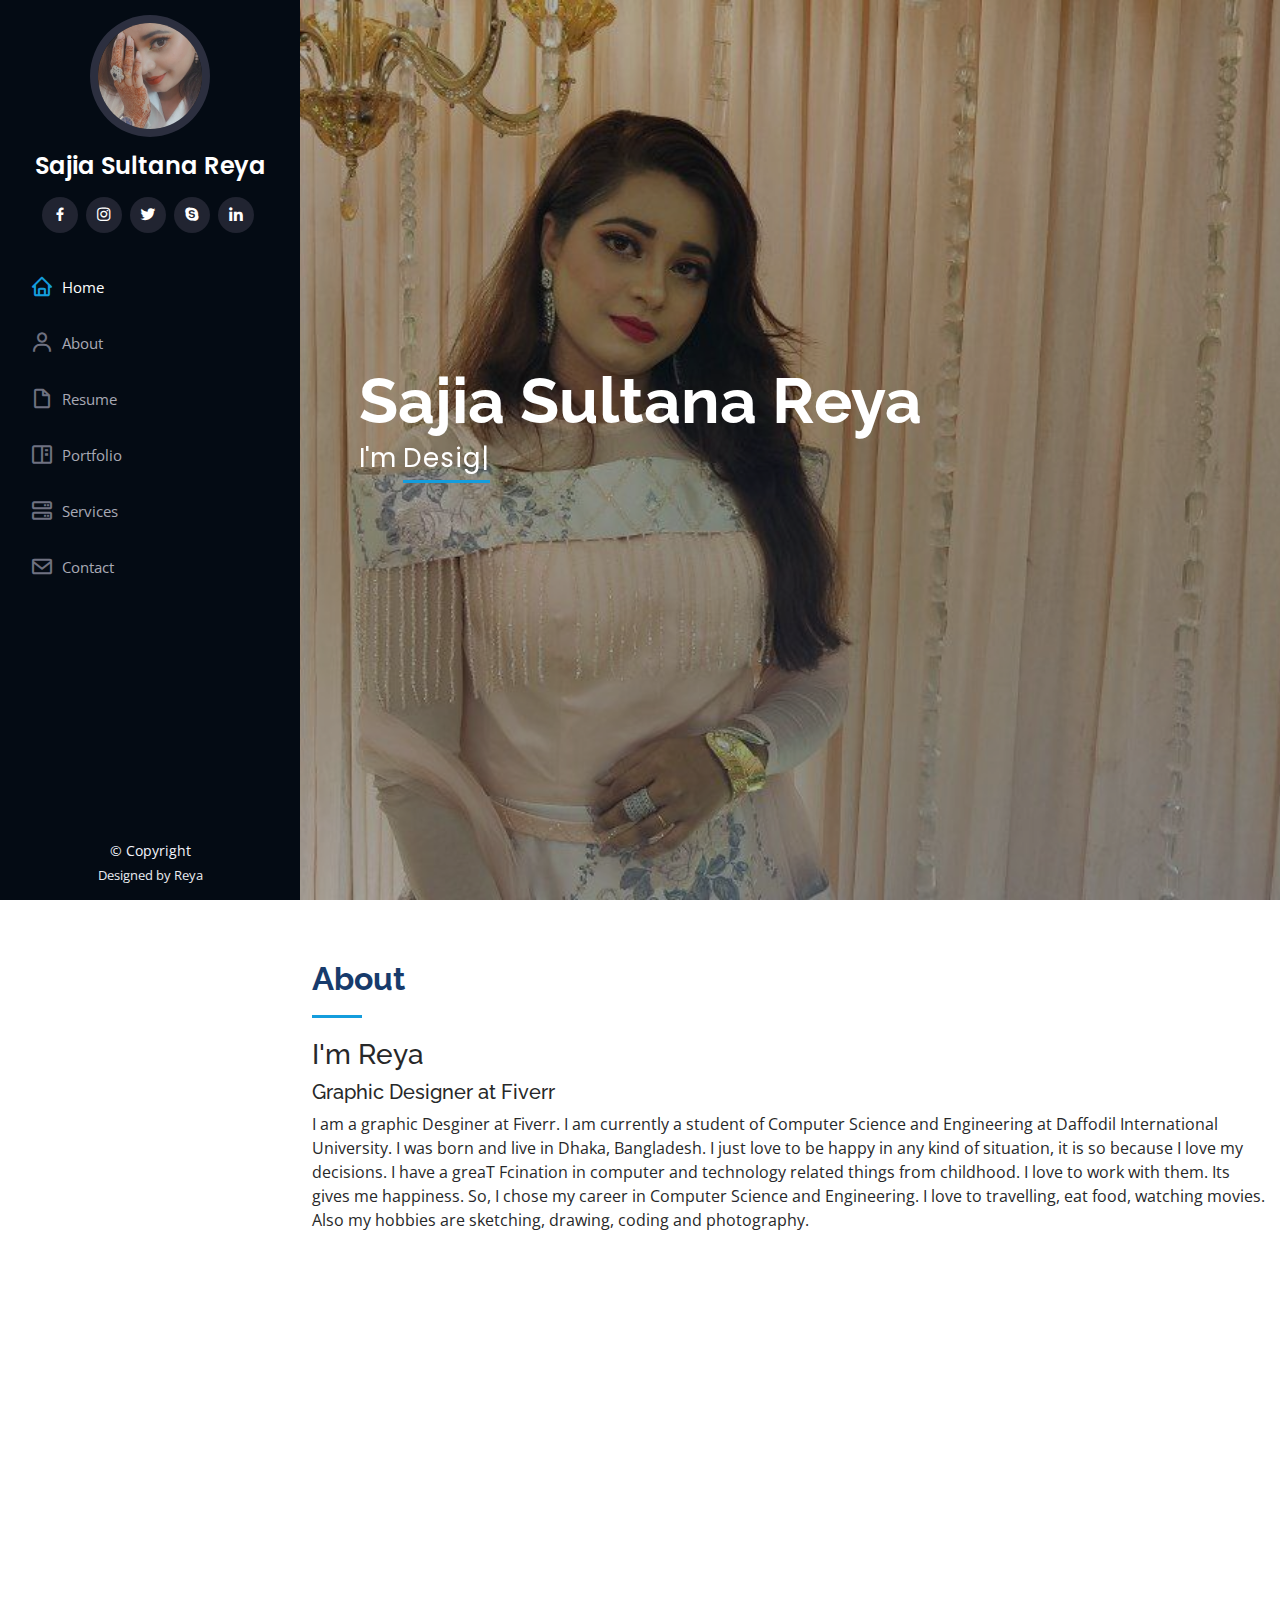
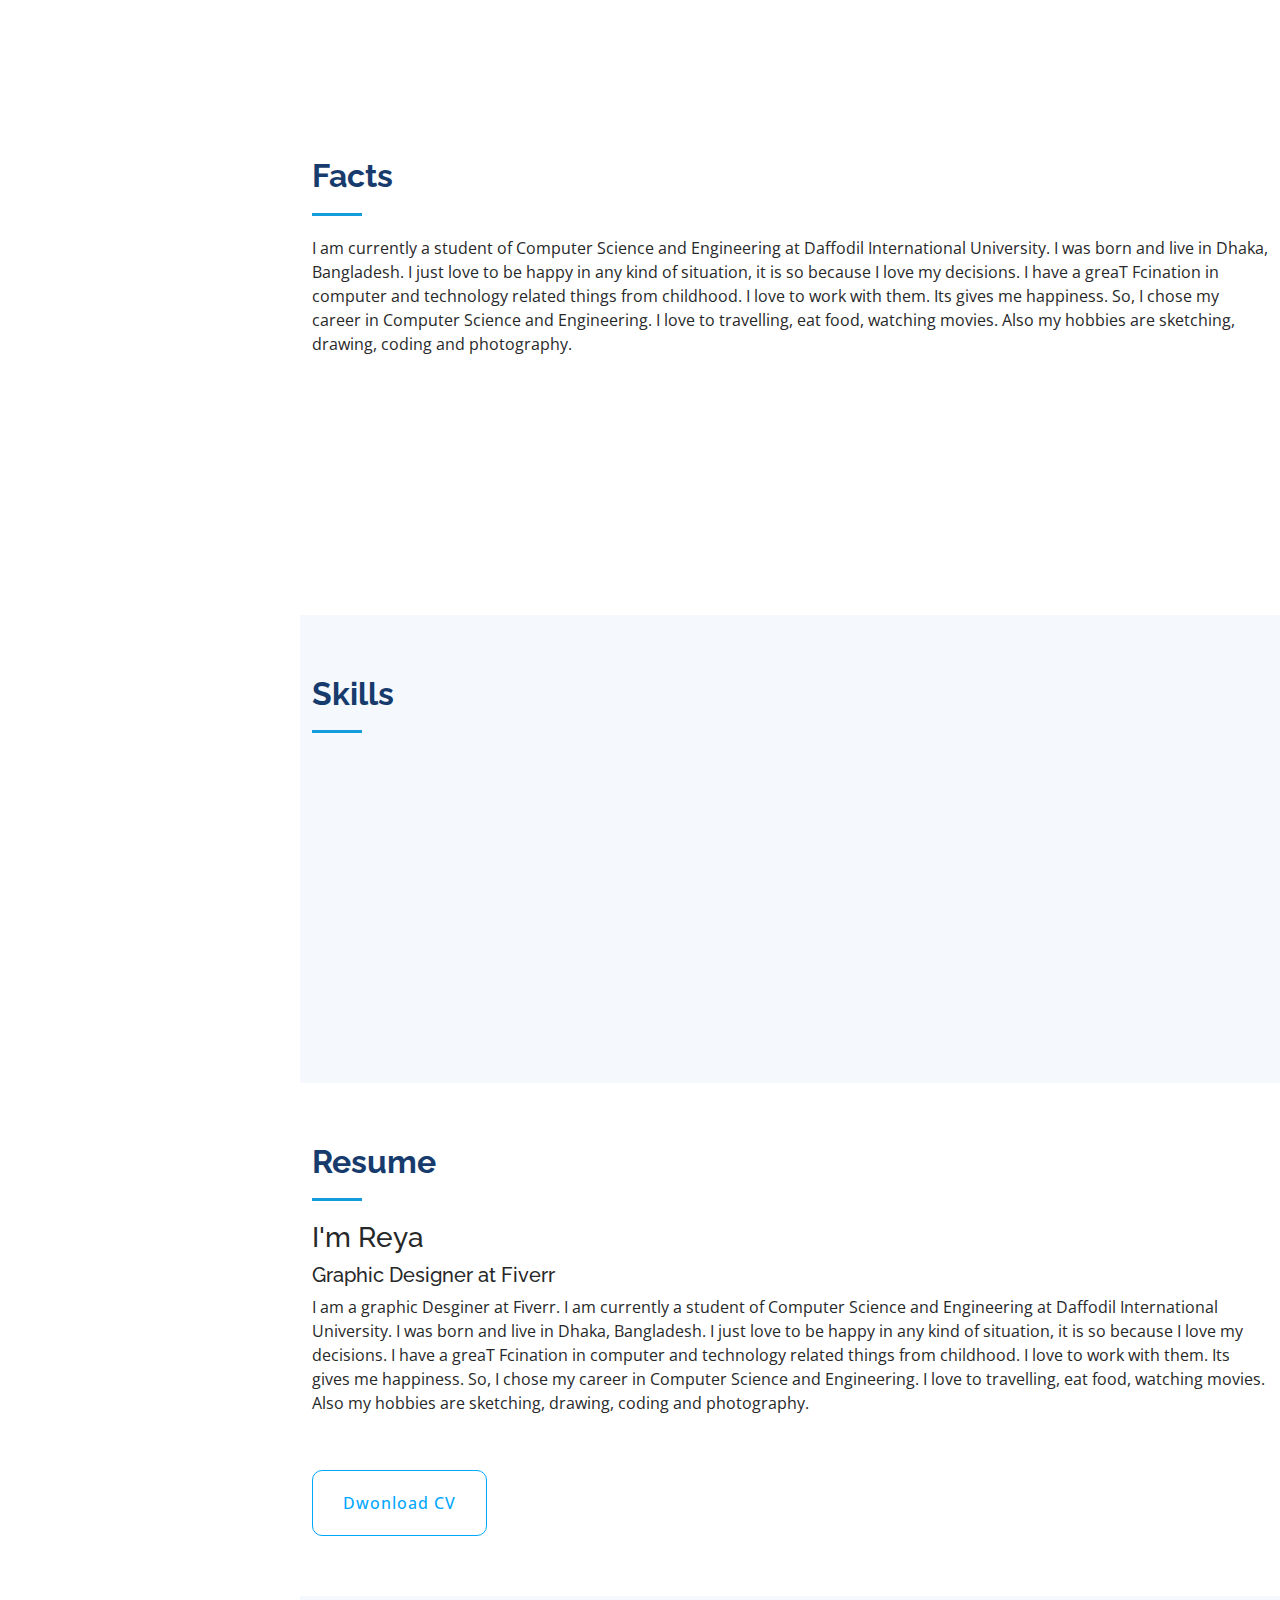
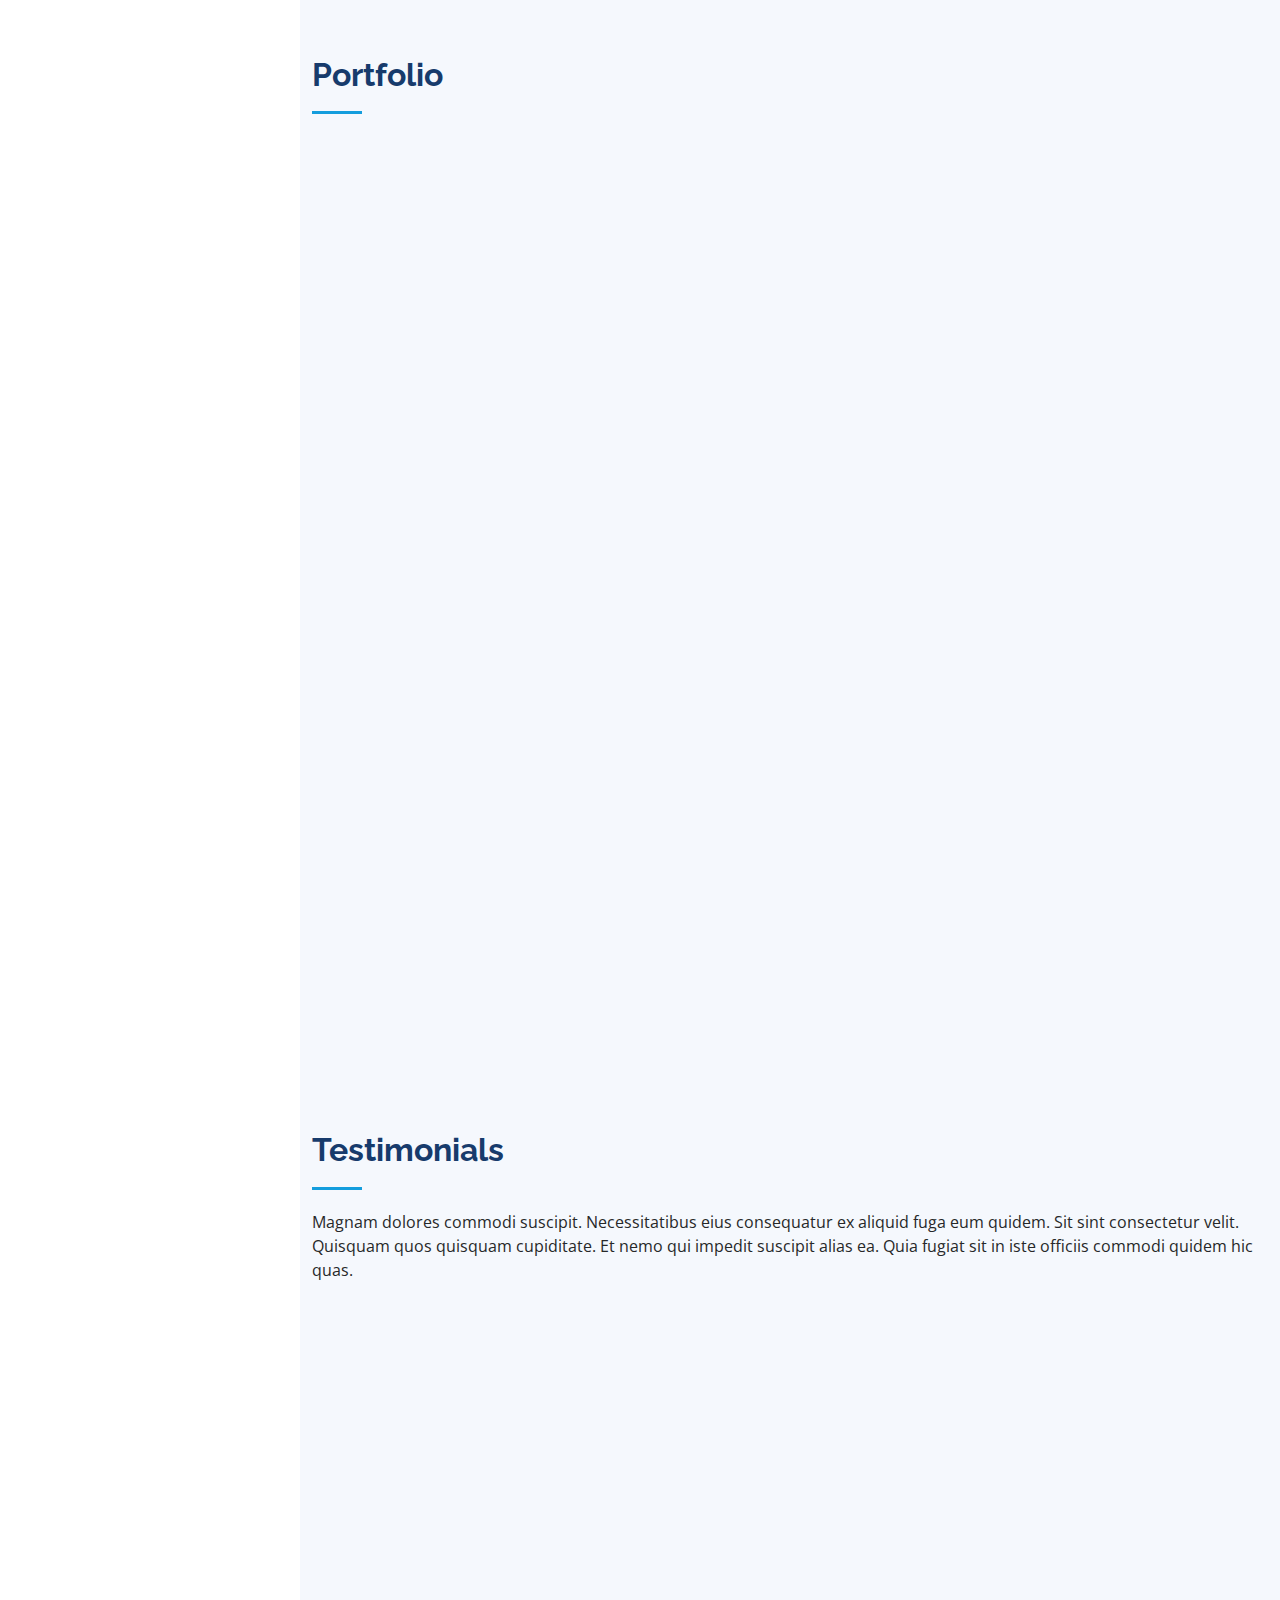
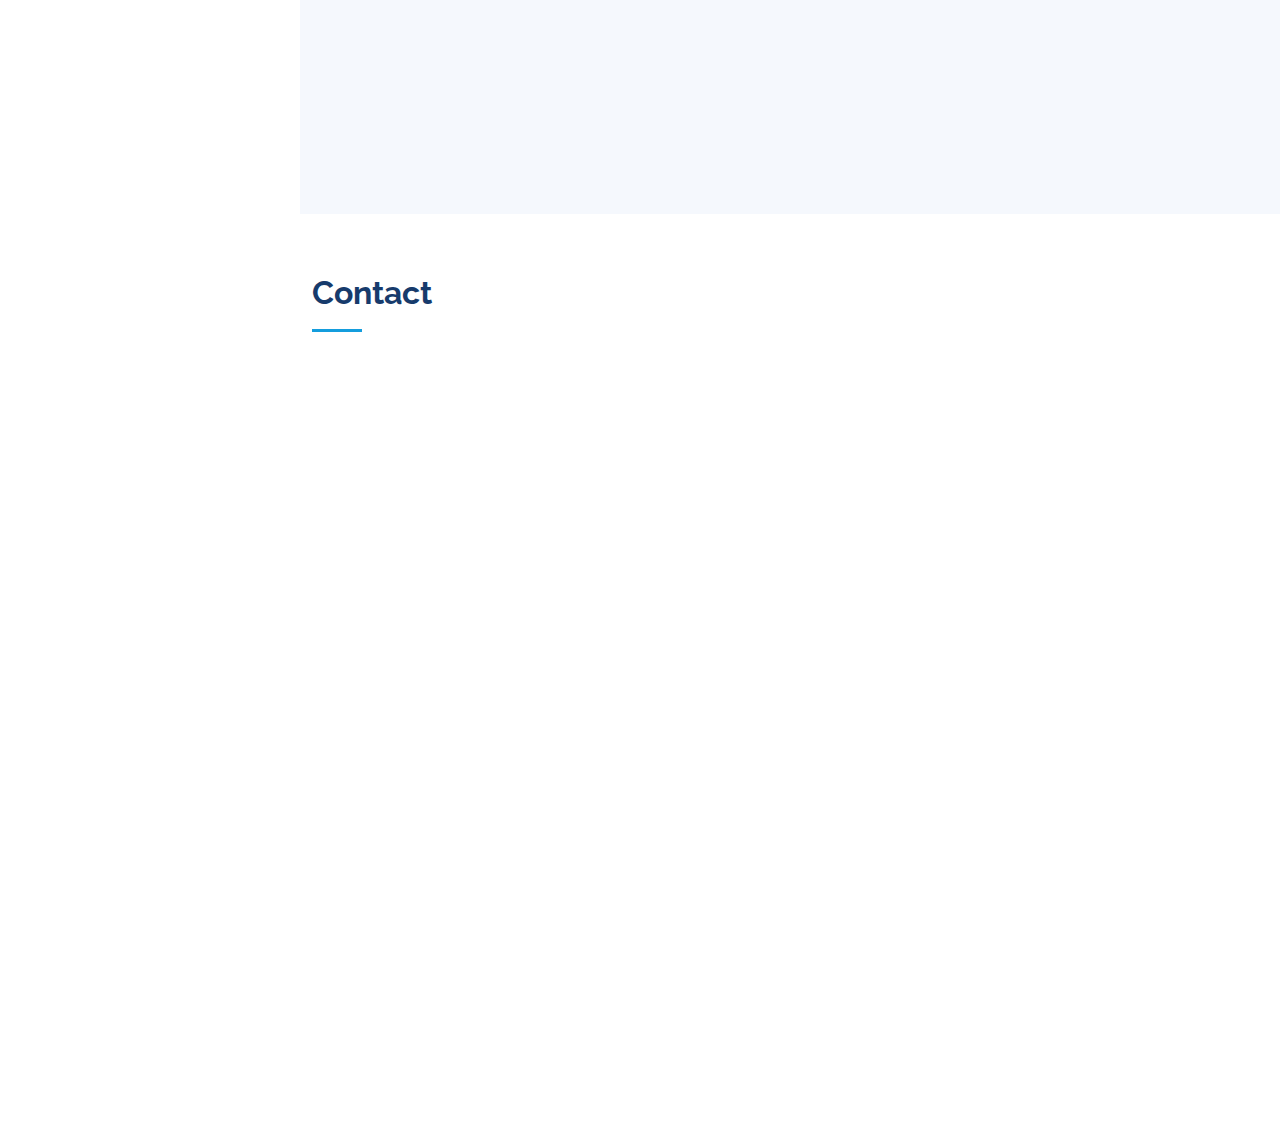
<file: index.html>
<!DOCTYPE html>
<html lang="en">

<head>
  <meta charset="utf-8">
  <meta content="width=device-width, initial-scale=1.0" name="viewport">

  <title>Portfolio</title>
  <meta content="" name="description">
  <meta content="" name="keywords">

  <!-- Favicons -->
  <link href="assets/img/icon.ico" rel="icon">
  <link href="assets/img/apple-touch-icon.png" rel="apple-touch-icon">

  <!-- Google Fonts -->
  <link href="https://fonts.googleapis.com/css?family=Open+Sans:300,300i,400,400i,600,600i,700,700i|Raleway:300,300i,400,400i,500,500i,600,600i,700,700i|Poppins:300,300i,400,400i,500,500i,600,600i,700,700i" rel="stylesheet">

  <!-- Vendor CSS Files -->
  <link href="assets/vendor/aos/aos.css" rel="stylesheet">
  <link href="assets/vendor/bootstrap/css/bootstrap.min.css" rel="stylesheet">
  <link href="assets/vendor/bootstrap-icons/bootstrap-icons.css" rel="stylesheet">
  <link href="assets/vendor/boxicons/css/boxicons.min.css" rel="stylesheet">
  <link href="assets/vendor/glightbox/css/glightbox.min.css" rel="stylesheet">
  <link href="assets/vendor/swiper/swiper-bundle.min.css" rel="stylesheet">

  <!-- Template Main CSS File -->
  <link href="assets/css/style.css" rel="stylesheet">

</head>

<body>

  <!-- ======= Mobile nav toggle button ======= -->
  <i class="bi bi-list mobile-nav-toggle d-xl-none"></i>

  <!-- ======= Header ======= -->
  <header id="header">
    <div class="d-flex flex-column">

      <div class="profile">
        <img src="assets/img/profile-img.jpg" alt="" class="img-fluid rounded-circle">
        <h1 class="text-light"><a href="index.html">Sajia Sultana Reya</a></h1>
        <div class="social-links mt-3 text-center">
          <a href="https://www.facebook.com/SajiasReya/" class="facebook"><i class="bx bxl-facebook"></i></a>
          <a href="https://www.instagram.com/sajiasreya/" class="instagram"><i class="bx bxl-instagram"></i></a>
          <a href="#" class="twitter"><i class="bx bxl-twitter"></i></a>
          <a href="#" class="google-plus"><i class="bx bxl-skype"></i></a>
          <a href="#" class="linkedin"><i class="bx bxl-linkedin"></i></a>
        </div>
      </div>

      <nav id="navbar" class="nav-menu navbar">
        <ul>
          <li><a href="#hero" class="nav-link scrollto active"><i class="bx bx-home"></i> <span>Home</span></a></li>
          <li><a href="#about" class="nav-link scrollto"><i class="bx bx-user"></i> <span>About</span></a></li>
          <li><a href="#resume" class="nav-link scrollto"><i class="bx bx-file-blank"></i> <span>Resume</span></a></li>
          <li><a href="#portfolio" class="nav-link scrollto"><i class="bx bx-book-content"></i> <span>Portfolio</span></a></li>
          <li><a href="#services" class="nav-link scrollto"><i class="bx bx-server"></i> <span>Services</span></a></li>
          <li><a href="#contact" class="nav-link scrollto"><i class="bx bx-envelope"></i> <span>Contact</span></a></li>
        </ul>
      </nav><!-- .nav-menu -->
    </div>
  </header><!-- End Header -->

  <!-- ======= Hero Section ======= -->
  <section id="hero" class="d-flex flex-column justify-content-center align-items-center">
    <div class="hero-container" data-aos="fade-in">
      <h1>Sajia Sultana Reya</h1>
      <p>I'm <span class="typed" data-typed-items="Designer, Developer, Freelancer, Photographer"></span></p>
    </div>
  </section><!-- End Hero -->

  <main id="main">

    <!-- ======= About Section ======= -->
    <section id="about" class="about">
      <div class="container">

        <div class="section-title">
          <h2>About</h2>
          <p>
<h3>I'm Reya </h3>
<h5>Graphic Designer at Fiverr </h5>

I am a graphic Desginer at Fiverr. I am currently a student of Computer Science and Engineering at Daffodil International University. I was born and live in Dhaka, Bangladesh. I just love to be happy in any kind of situation, it is so because I love my decisions. I have a greaT Fcination in computer and technology related things from childhood. I love to work with them. Its gives me happiness. So, I chose my career in Computer Science and Engineering. I love to travelling, eat food, watching movies. Also my hobbies are sketching, drawing, coding and photography.
</p>
        </div>

        <div class="row">
          <div class="col-lg-4" data-aos="fade-right">
            <img src="assets/img/profile-img.jpg" class="img-fluid" alt="">
          </div>
          <div class="col-lg-8 pt-4 pt-lg-0 content" data-aos="fade-left">
            <h3>Graphic Designer &amp; Web Developer.</h3>
            <p class="fst-italic">
              I am currently a student of Computer Science and Engineering at Daffodil International University. I was born and live in Dhaka, Bangladesh. I just love to be happy in any kind of situation, it is so because I love my decisions. I have a greaT Fcination in computer and technology related things from childhood. I love to work with them. Its gives me happiness. So, I chose my career in Computer Science and Engineering. I love to travelling, eat food, watching movies. Also my hobbies are sketching, drawing, coding and photography.
            </p>
            <div class="row">
              <div class="col-lg-6">
                <ul>
                  <li><i class="bi bi-chevron-right"></i> <strong>Birthday:</strong> <span>10 February 1997</span></li>
                  <li><i class="bi bi-chevron-right"></i> <strong>Website:</strong> <span>www.example.com</span></li>
                  <li><i class="bi bi-chevron-right"></i> <strong>Phone:</strong> <span>+880 177777-7777</span></li>
                  <li><i class="bi bi-chevron-right"></i> <strong>City:</strong> <span>Gopibug, Dhaka, Bangladesh</span></li>
                </ul>
              </div>
              <div class="col-lg-6">
                <ul>
                  <li><i class="bi bi-chevron-right"></i> <strong>Degree:</strong> <span>B.Sc. in C.S.E.</span></li>
                  <li><i class="bi bi-chevron-right"></i> <strong>PhEmailone:</strong> <span><a href="sajia15-14321@diu.edu.bd">sajia15-14321@diu.edu.bd</a></span></li>
                  <li><i class="bi bi-chevron-right"></i> <strong>Freelance:</strong> <span><a href="https://www.fiverr.com/ss_reya/design-brochure-bifold-trifold-menu-card?utm_campaign=gigs_show&utm_medium=shared&utm_source=copy_link&utm_term=vbjjmz">FIVERR</a></span></li>
                </ul>
              </div>
            </div>
          </div>
        </div>

      </div>
    </section><!-- End About Section -->

    <!-- ======= Facts Section ======= -->
    <section id="facts" class="facts">
      <div class="container">

        <div class="section-title">
          <h2>Facts</h2>
          <p>
            I am currently a student of Computer Science and Engineering at Daffodil International University. I was born and live in Dhaka, Bangladesh. I just love to be happy in any kind of situation, it is so because I love my decisions. I have a greaT Fcination in computer and technology related things from childhood. I love to work with them. Its gives me happiness. So, I chose my career in Computer Science and Engineering. I love to travelling, eat food, watching movies. Also my hobbies are sketching, drawing, coding and photography.
          </p>
        </div>

        <div class="row no-gutters">

          <div class="col-lg-3 col-md-6 d-md-flex align-items-md-stretch" data-aos="fade-up">
            <div class="count-box">
              <i class="bi bi-emoji-smile"></i>
              <span data-purecounter-start="0" data-purecounter-end="1021" data-purecounter-duration="1" class="purecounter"></span>
              <p><strong>Happy Clients</strong> consequuntur quae</p>
            </div>
          </div>

          <div class="col-lg-3 col-md-6 d-md-flex align-items-md-stretch" data-aos="fade-up" data-aos-delay="100">
            <div class="count-box">
              <i class="bi bi-journal-richtext"></i>
              <span data-purecounter-start="0" data-purecounter-end="21" data-purecounter-duration="1" class="purecounter"></span>
              <p><strong>Projects</strong> adipisci atque cum quia aut</p>
            </div>
          </div>

          <div class="col-lg-3 col-md-6 d-md-flex align-items-md-stretch" data-aos="fade-up" data-aos-delay="200">
            <div class="count-box">
              <i class="bi bi-headset"></i>
              <span data-purecounter-start="0" data-purecounter-end="14024" data-purecounter-duration="1" class="purecounter"></span>
              <p><strong>Hours Of Support</strong> aut commodi quaerat</p>
            </div>
          </div>

          <div class="col-lg-3 col-md-6 d-md-flex align-items-md-stretch" data-aos="fade-up" data-aos-delay="300">
            <div class="count-box">
              <i class="bi bi-people"></i>
              <span data-purecounter-start="0" data-purecounter-end="32" data-purecounter-duration="1" class="purecounter"></span>
              <p><strong>Hard Workers</strong> rerum asperiores dolor</p>
            </div>
          </div>

        </div>

      </div>
    </section><!-- End Facts Section -->

    <!-- ======= Skills Section ======= -->
    <section id="skills" class="skills section-bg">
      <div class="container">

        <div class="section-title">
          <h2>Skills</h2>
        </div>

        <div class="row skills-content">

          <div class="col-lg-6" data-aos="fade-up">

            <div class="progress">
              <span class="skill">HTML <i class="val">100%</i></span>
              <div class="progress-bar-wrap">
                <div class="progress-bar" role="progressbar" aria-valuenow="100" aria-valuemin="0" aria-valuemax="100"></div>
              </div>
            </div>

            <div class="progress">
              <span class="skill">CSS <i class="val">90%</i></span>
              <div class="progress-bar-wrap">
                <div class="progress-bar" role="progressbar" aria-valuenow="90" aria-valuemin="0" aria-valuemax="100"></div>
              </div>
            </div>

            <div class="progress">
              <span class="skill">JavaScript <i class="val">75%</i></span>
              <div class="progress-bar-wrap">
                <div class="progress-bar" role="progressbar" aria-valuenow="75" aria-valuemin="0" aria-valuemax="100"></div>
              </div>
            </div>

          </div>

          <div class="col-lg-6" data-aos="fade-up" data-aos-delay="100">

            <div class="progress">
              <span class="skill">PHP <i class="val">80%</i></span>
              <div class="progress-bar-wrap">
                <div class="progress-bar" role="progressbar" aria-valuenow="80" aria-valuemin="0" aria-valuemax="100"></div>
              </div>
            </div>

            <div class="progress">
              <span class="skill">WordPress/CMS <i class="val">90%</i></span>
              <div class="progress-bar-wrap">
                <div class="progress-bar" role="progressbar" aria-valuenow="90" aria-valuemin="0" aria-valuemax="100"></div>
              </div>
            </div>

            <div class="progress">
              <span class="skill">Photoshop <i class="val">55%</i></span>
              <div class="progress-bar-wrap">
                <div class="progress-bar" role="progressbar" aria-valuenow="55" aria-valuemin="0" aria-valuemax="100"></div>
              </div>
            </div>

            <div class="progress">
              <span class="skill">Graphic Designing <i class="val">97%</i></span>
              <div class="progress-bar-wrap">
                <div class="progress-bar" role="progressbar" aria-valuenow="97" aria-valuemin="0" aria-valuemax="100"></div>
              </div>
            </div>

          </div>

        </div>

      </div>
    </section><!-- End Skills Section -->

    <!-- ======= Resume Section ======= -->
    <section id="resume" class="resume">
      <div class="container">

        <div class="section-title">
          <h2>Resume</h2>
          <h3>I'm Reya </h3>
          <h5>Graphic Designer at Fiverr </h5>

          I am a graphic Desginer at Fiverr. I am currently a student of Computer Science and Engineering at Daffodil International University. I was born and live in Dhaka, Bangladesh. I just love to be happy in any kind of situation, it is so because I love my decisions. I have a greaT Fcination in computer and technology related things from childhood. I love to work with them. Its gives me happiness. So, I chose my career in Computer Science and Engineering. I love to travelling, eat food, watching movies. Also my hobbies are sketching, drawing, coding and photography.
          </div>

          <a href="cv.ai job.pdf" class="btn">Dwonload CV </i></a>

      </div>
    </section><!-- End Resume Section -->

    <!-- ======= Portfolio Section ======= -->
    <section id="portfolio" class="portfolio section-bg">
      <div class="container">

        <div class="section-title">
          <h2>Portfolio</h2>
        </div>

        <div class="row" data-aos="fade-up">
          <div class="col-lg-12 d-flex justify-content-center">
            <ul id="portfolio-flters">
              <li data-filter="*" class="filter-active">All</li>
              <li data-filter=".filter-app">App</li>
              <li data-filter=".filter-card">Card</li>
              <li data-filter=".filter-web">Web</li>
            </ul>
          </div>
        </div>

        <div class="row portfolio-container" data-aos="fade-up" data-aos-delay="100">

          <div class="col-lg-4 col-md-6 portfolio-item filter-app">
            <div class="portfolio-wrap">
              <img src="assets/img/portfolio/portfolio-1.jpg" class="img-fluid" alt="">
              <div class="portfolio-links">
                <a href="assets/img/portfolio/portfolio-1.jpg" data-gallery="portfolioGallery" class="portfolio-lightbox" title="App 1"><i class="bx bx-plus"></i></a>
                <a href="portfolio-details.html" title="More Details"><i class="bx bx-link"></i></a>
              </div>
            </div>
          </div>

          <div class="col-lg-4 col-md-6 portfolio-item filter-web">
            <div class="portfolio-wrap">
              <img src="assets/img/portfolio/portfolio-2.jpg" class="img-fluid" alt="">
              <div class="portfolio-links">
                <a href="assets/img/portfolio/portfolio-2.jpg" data-gallery="portfolioGallery" class="portfolio-lightbox" title="Web 3"><i class="bx bx-plus"></i></a>
                <a href="portfolio-details.html" title="More Details"><i class="bx bx-link"></i></a>
              </div>
            </div>
          </div>

          <div class="col-lg-4 col-md-6 portfolio-item filter-app">
            <div class="portfolio-wrap">
              <img src="assets/img/portfolio/portfolio-3.jpg" class="img-fluid" alt="">
              <div class="portfolio-links">
                <a href="assets/img/portfolio/portfolio-3.jpg" data-gallery="portfolioGallery" class="portfolio-lightbox" title="App 2"><i class="bx bx-plus"></i></a>
                <a href="portfolio-details.html" title="More Details"><i class="bx bx-link"></i></a>
              </div>
            </div>
          </div>

          <div class="col-lg-4 col-md-6 portfolio-item filter-card">
            <div class="portfolio-wrap">
              <img src="assets/img/portfolio/portfolio-4.jpg" class="img-fluid" alt="">
              <div class="portfolio-links">
                <a href="assets/img/portfolio/portfolio-4.jpg" data-gallery="portfolioGallery" class="portfolio-lightbox" title="Card 2"><i class="bx bx-plus"></i></a>
                <a href="portfolio-details.html" title="More Details"><i class="bx bx-link"></i></a>
              </div>
            </div>
          </div>

          <div class="col-lg-4 col-md-6 portfolio-item filter-web">
            <div class="portfolio-wrap">
              <img src="assets/img/portfolio/portfolio-5.jpg" class="img-fluid" alt="">
              <div class="portfolio-links">
                <a href="assets/img/portfolio/portfolio-5.jpg" data-gallery="portfolioGallery" class="portfolio-lightbox" title="Web 2"><i class="bx bx-plus"></i></a>
                <a href="portfolio-details.html" title="More Details"><i class="bx bx-link"></i></a>
              </div>
            </div>
          </div>

          <div class="col-lg-4 col-md-6 portfolio-item filter-app">
            <div class="portfolio-wrap">
              <img src="assets/img/portfolio/portfolio-6.jpg" class="img-fluid" alt="">
              <div class="portfolio-links">
                <a href="assets/img/portfolio/portfolio-6.jpg" data-gallery="portfolioGallery" class="portfolio-lightbox" title="App 3"><i class="bx bx-plus"></i></a>
                <a href="portfolio-details.html" title="More Details"><i class="bx bx-link"></i></a>
              </div>
            </div>
          </div>

          <div class="col-lg-4 col-md-6 portfolio-item filter-card">
            <div class="portfolio-wrap">
              <img src="assets/img/portfolio/portfolio-7.jpg" class="img-fluid" alt="">
              <div class="portfolio-links">
                <a href="assets/img/portfolio/portfolio-7.jpg" data-gallery="portfolioGallery" class="portfolio-lightbox" title="Card 1"><i class="bx bx-plus"></i></a>
                <a href="portfolio-details.html" title="More Details"><i class="bx bx-link"></i></a>
              </div>
            </div>
          </div>

          <div class="col-lg-4 col-md-6 portfolio-item filter-card">
            <div class="portfolio-wrap">
              <img src="assets/img/portfolio/portfolio-8.jpg" class="img-fluid" alt="">
              <div class="portfolio-links">
                <a href="assets/img/portfolio/portfolio-8.jpg" data-gallery="portfolioGallery" class="portfolio-lightbox" title="Card 3"><i class="bx bx-plus"></i></a>
                <a href="portfolio-details.html" title="More Details"><i class="bx bx-link"></i></a>
              </div>
            </div>
          </div>

          <div class="col-lg-4 col-md-6 portfolio-item filter-web">
            <div class="portfolio-wrap">
              <img src="assets/img/portfolio/portfolio-9.jpg" class="img-fluid" alt="">
              <div class="portfolio-links">
                <a href="assets/img/portfolio/portfolio-9.jpg" data-gallery="portfolioGallery" class="portfolio-lightbox" title="Web 3"><i class="bx bx-plus"></i></a>
                <a href="portfolio-details.html" title="More Details"><i class="bx bx-link"></i></a>
              </div>
            </div>
          </div>

        </div>

      </div>
    </section><!-- End Portfolio Section -->


    <!-- ======= Testimonials Section ======= -->
    <section id="testimonials" class="testimonials section-bg">
      <div class="container">

        <div class="section-title">
          <h2>Testimonials</h2>
          <p>Magnam dolores commodi suscipit. Necessitatibus eius consequatur ex aliquid fuga eum quidem. Sit sint consectetur velit. Quisquam quos quisquam cupiditate. Et nemo qui impedit suscipit alias ea. Quia fugiat sit in iste officiis commodi quidem hic quas.</p>
        </div>

        <div class="testimonials-slider swiper" data-aos="fade-up" data-aos-delay="100">
          <div class="swiper-wrapper">

            <div class="swiper-slide">
              <div class="testimonial-item" data-aos="fade-up">
                <p>
                  <i class="bx bxs-quote-alt-left quote-icon-left"></i>
                  Proin iaculis purus consequat sem cure digni ssim donec porttitora entum suscipit rhoncus. Accusantium quam, ultricies eget id, aliquam eget nibh et. Maecen aliquam, risus at semper.
                  <i class="bx bxs-quote-alt-right quote-icon-right"></i>
                </p>
                <img src="assets/img/testimonials/testimonials-1.jpg" class="testimonial-img" alt="">
                <h3>Saul Goodman</h3>
                <h4>Ceo &amp; Founder</h4>
              </div>
            </div><!-- End testimonial item -->

            <div class="swiper-slide">
              <div class="testimonial-item" data-aos="fade-up" data-aos-delay="100">
                <p>
                  <i class="bx bxs-quote-alt-left quote-icon-left"></i>
                  Export tempor illum tamen malis malis eram quae irure esse labore quem cillum quid cillum eram malis quorum velit fore eram velit sunt aliqua noster fugiat irure amet legam anim culpa.
                  <i class="bx bxs-quote-alt-right quote-icon-right"></i>
                </p>
                <img src="assets/img/testimonials/testimonials-2.jpg" class="testimonial-img" alt="">
                <h3>Sara Wilsson</h3>
                <h4>Designer</h4>
              </div>
            </div><!-- End testimonial item -->

            <div class="swiper-slide">
              <div class="testimonial-item" data-aos="fade-up" data-aos-delay="200">
                <p>
                  <i class="bx bxs-quote-alt-left quote-icon-left"></i>
                  Enim nisi quem export duis labore cillum quae magna enim sint quorum nulla quem veniam duis minim tempor labore quem eram duis noster aute amet eram fore quis sint minim.
                  <i class="bx bxs-quote-alt-right quote-icon-right"></i>
                </p>
                <img src="assets/img/testimonials/testimonials-3.jpg" class="testimonial-img" alt="">
                <h3>Jena Karlis</h3>
                <h4>Store Owner</h4>
              </div>
            </div><!-- End testimonial item -->

            <div class="swiper-slide">
              <div class="testimonial-item" data-aos="fade-up" data-aos-delay="300">
                <p>
                  <i class="bx bxs-quote-alt-left quote-icon-left"></i>
                  Fugiat enim eram quae cillum dolore dolor amet nulla culpa multos export minim fugiat minim velit minim dolor enim duis veniam ipsum anim magna sunt elit fore quem dolore labore illum veniam.
                  <i class="bx bxs-quote-alt-right quote-icon-right"></i>
                </p>
                <img src="assets/img/testimonials/testimonials-4.jpg" class="testimonial-img" alt="">
                <h3>Matt Brandon</h3>
                <h4>Freelancer</h4>
              </div>
            </div><!-- End testimonial item -->

            <div class="swiper-slide">
              <div class="testimonial-item" data-aos="fade-up" data-aos-delay="400">
                <p>
                  <i class="bx bxs-quote-alt-left quote-icon-left"></i>
                  Quis quorum aliqua sint quem legam fore sunt eram irure aliqua veniam tempor noster veniam enim culpa labore duis sunt culpa nulla illum cillum fugiat legam esse veniam culpa fore nisi cillum quid.
                  <i class="bx bxs-quote-alt-right quote-icon-right"></i>
                </p>
                <img src="assets/img/testimonials/testimonials-5.jpg" class="testimonial-img" alt="">
                <h3>John Larson</h3>
                <h4>Entrepreneur</h4>
              </div>
            </div><!-- End testimonial item -->

          </div>
          <div class="swiper-pagination"></div>
        </div>

      </div>
    </section><!-- End Testimonials Section -->

    <!-- ======= Contact Section ======= -->
    <section id="contact" class="contact">
      <div class="container">

        <div class="section-title">
          <h2>Contact</h2>
        </div>

        <div class="row" data-aos="fade-in">

          <div class="col-lg-5 d-flex align-items-stretch">
            <div class="info">
              <div class="address">
                <i class="bi bi-geo-alt"></i>
                <h4>Location:</h4>
                <p>Daffodil International University, Dhaka, Bangladesh</p>
              </div>

              <div class="email">
                <i class="bi bi-envelope"></i>
                <h4>Email:</h4>
                <p>sajia15-14321@diu.edu.bd</p>
              </div>

              <div class="phone">
                <i class="bi bi-phone"></i>
                <h4>Call:</h4>
                <p>+880 177777-7777</p>
              </div>

              <iframe src="https://www.google.com/maps/place/Daffodil+International+University/@23.876915,90.3114259,15z/data=!3m1!4b1!4m5!3m4!1s0x3755b8ada2664e21:0x3c872fd17bc11ddb!8m2!3d23.8768956!4d90.3201592" frameborder="0" style="border:0; width: 100%; height: 290px;" allowfullscreen></iframe>
            </div>

          </div>

          <div class="col-lg-7 mt-5 mt-lg-0 d-flex align-items-stretch">
            <form action="forms/contact.php" method="post" role="form" class="php-email-form">
              <div class="row">
                <div class="form-group col-md-6">
                  <label for="name">Your Name</label>
                  <input type="text" name="name" class="form-control" id="name" required>
                </div>
                <div class="form-group col-md-6">
                  <label for="name">Your Email</label>
                  <input type="email" class="form-control" name="email" id="email" required>
                </div>
              </div>
              <div class="form-group">
                <label for="name">Subject</label>
                <input type="text" class="form-control" name="subject" id="subject" required>
              </div>
              <div class="form-group">
                <label for="name">Message</label>
                <textarea class="form-control" name="message" rows="10" required></textarea>
              </div>
              <div class="my-3">
                <div class="loading">Loading</div>
                <div class="error-message"></div>
                <div class="sent-message">Your message has been sent. Thank you!</div>
              </div>
              <div class="text-center"><button type="submit">Send Message</button></div>
            </form>
          </div>

        </div>

      </div>
    </section><!-- End Contact Section -->

  </main><!-- End #main -->

  <!-- ======= Footer ======= -->
  <footer id="footer">
    <div class="container">
      <div class="copyright">
        &copy; Copyright
      <div class="credits">
        Designed by Reya
      </div>
    </div>
  </footer><!-- End  Footer -->

  <a href="#" class="back-to-top d-flex align-items-center justify-content-center"><i class="bi bi-arrow-up-short"></i></a>

  <!-- Vendor JS Files -->
  <script src="assets/vendor/purecounter/purecounter_vanilla.js"></script>
  <script src="assets/vendor/aos/aos.js"></script>
  <script src="assets/vendor/bootstrap/js/bootstrap.bundle.min.js"></script>
  <script src="assets/vendor/glightbox/js/glightbox.min.js"></script>
  <script src="assets/vendor/isotope-layout/isotope.pkgd.min.js"></script>
  <script src="assets/vendor/swiper/swiper-bundle.min.js"></script>
  <script src="assets/vendor/typed.js/typed.min.js"></script>
  <script src="assets/vendor/waypoints/noframework.waypoints.js"></script>
  <script src="assets/vendor/php-email-form/validate.js"></script>

  <!-- Template Main JS File -->
  <script src="assets/js/main.js"></script>

</body>

</html>
</file>
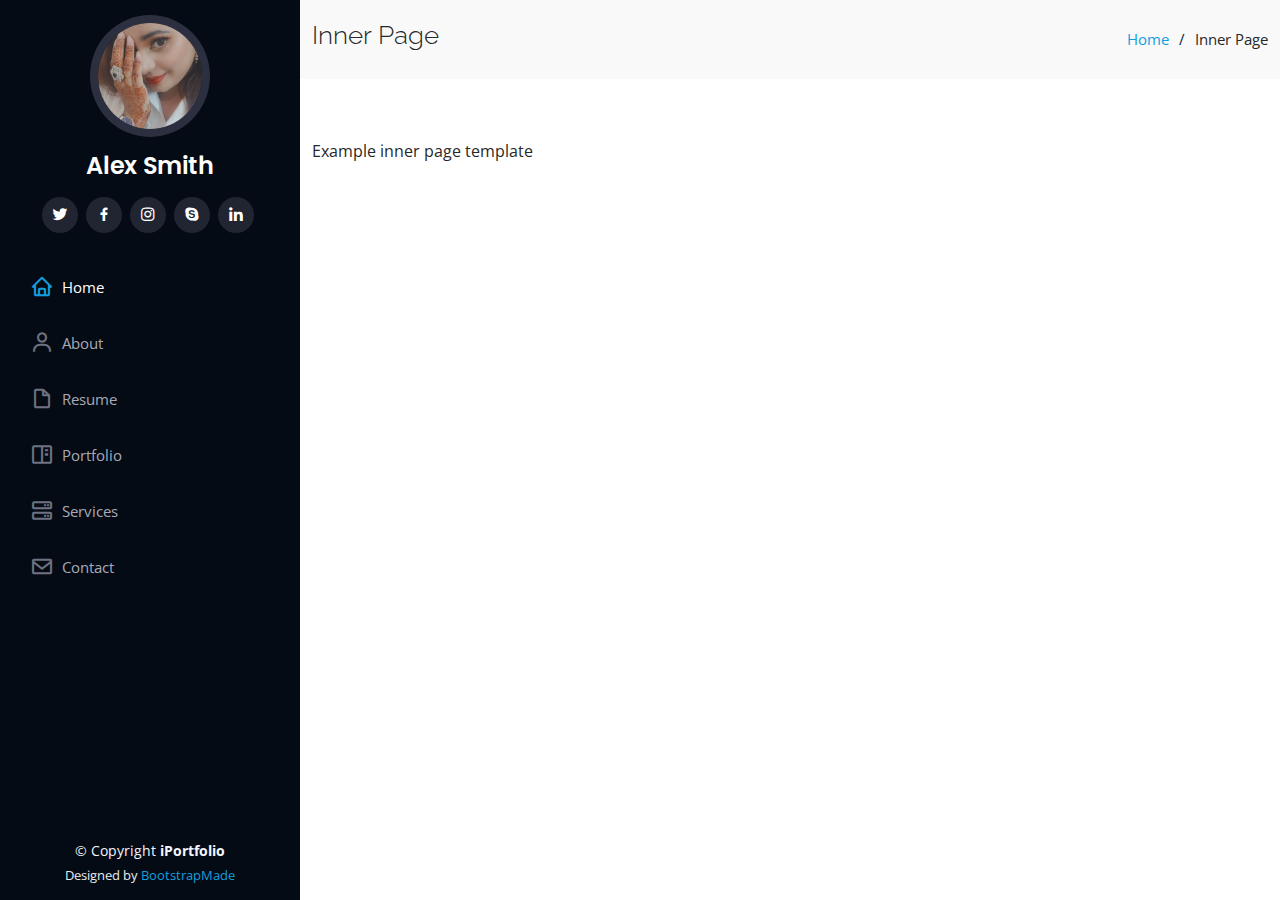
<file: inner-page.html>
<!DOCTYPE html>
<html lang="en">

<head>
  <meta charset="utf-8">
  <meta content="width=device-width, initial-scale=1.0" name="viewport">

  <title>Inner Page - iPortfolio Bootstrap Template</title>
  <meta content="" name="description">
  <meta content="" name="keywords">

  <!-- Favicons -->
  <link href="assets/img/favicon.png" rel="icon">
  <link href="assets/img/apple-touch-icon.png" rel="apple-touch-icon">

  <!-- Google Fonts -->
  <link href="https://fonts.googleapis.com/css?family=Open+Sans:300,300i,400,400i,600,600i,700,700i|Raleway:300,300i,400,400i,500,500i,600,600i,700,700i|Poppins:300,300i,400,400i,500,500i,600,600i,700,700i" rel="stylesheet">

  <!-- Vendor CSS Files -->
  <link href="assets/vendor/aos/aos.css" rel="stylesheet">
  <link href="assets/vendor/bootstrap/css/bootstrap.min.css" rel="stylesheet">
  <link href="assets/vendor/bootstrap-icons/bootstrap-icons.css" rel="stylesheet">
  <link href="assets/vendor/boxicons/css/boxicons.min.css" rel="stylesheet">
  <link href="assets/vendor/glightbox/css/glightbox.min.css" rel="stylesheet">
  <link href="assets/vendor/swiper/swiper-bundle.min.css" rel="stylesheet">

  <!-- Template Main CSS File -->
  <link href="assets/css/style.css" rel="stylesheet">

  <!-- =======================================================
  * Template Name: iPortfolio - v3.9.1
  * Template URL: https://bootstrapmade.com/iportfolio-bootstrap-portfolio-websites-template/
  * Author: BootstrapMade.com
  * License: https://bootstrapmade.com/license/
  ======================================================== -->
</head>

<body>

  <!-- ======= Mobile nav toggle button ======= -->
  <i class="bi bi-list mobile-nav-toggle d-xl-none"></i>

  <!-- ======= Header ======= -->
  <header id="header">
    <div class="d-flex flex-column">

      <div class="profile">
        <img src="assets/img/profile-img.jpg" alt="" class="img-fluid rounded-circle">
        <h1 class="text-light"><a href="index.html">Alex Smith</a></h1>
        <div class="social-links mt-3 text-center">
          <a href="#" class="twitter"><i class="bx bxl-twitter"></i></a>
          <a href="#" class="facebook"><i class="bx bxl-facebook"></i></a>
          <a href="#" class="instagram"><i class="bx bxl-instagram"></i></a>
          <a href="#" class="google-plus"><i class="bx bxl-skype"></i></a>
          <a href="#" class="linkedin"><i class="bx bxl-linkedin"></i></a>
        </div>
      </div>

      <nav id="navbar" class="nav-menu navbar">
        <ul>
          <li><a href="#hero" class="nav-link scrollto active"><i class="bx bx-home"></i> <span>Home</span></a></li>
          <li><a href="#about" class="nav-link scrollto"><i class="bx bx-user"></i> <span>About</span></a></li>
          <li><a href="#resume" class="nav-link scrollto"><i class="bx bx-file-blank"></i> <span>Resume</span></a></li>
          <li><a href="#portfolio" class="nav-link scrollto"><i class="bx bx-book-content"></i> <span>Portfolio</span></a></li>
          <li><a href="#services" class="nav-link scrollto"><i class="bx bx-server"></i> <span>Services</span></a></li>
          <li><a href="#contact" class="nav-link scrollto"><i class="bx bx-envelope"></i> <span>Contact</span></a></li>
        </ul>
      </nav><!-- .nav-menu -->
    </div>
  </header><!-- End Header -->

  <main id="main">

    <!-- ======= Breadcrumbs ======= -->
    <section class="breadcrumbs">
      <div class="container">

        <div class="d-flex justify-content-between align-items-center">
          <h2>Inner Page</h2>
          <ol>
            <li><a href="index.html">Home</a></li>
            <li>Inner Page</li>
          </ol>
        </div>

      </div>
    </section><!-- End Breadcrumbs -->

    <section class="inner-page">
      <div class="container">
        <p>
          Example inner page template
        </p>
      </div>
    </section>

  </main><!-- End #main -->

  <!-- ======= Footer ======= -->
  <footer id="footer">
    <div class="container">
      <div class="copyright">
        &copy; Copyright <strong><span>iPortfolio</span></strong>
      </div>
      <div class="credits">
        <!-- All the links in the footer should remain intact. -->
        <!-- You can delete the links only if you purchased the pro version. -->
        <!-- Licensing information: https://bootstrapmade.com/license/ -->
        <!-- Purchase the pro version with working PHP/AJAX contact form: https://bootstrapmade.com/iportfolio-bootstrap-portfolio-websites-template/ -->
        Designed by <a href="https://bootstrapmade.com/">BootstrapMade</a>
      </div>
    </div>
  </footer><!-- End  Footer -->

  <a href="#" class="back-to-top d-flex align-items-center justify-content-center"><i class="bi bi-arrow-up-short"></i></a>

  <!-- Vendor JS Files -->
  <script src="assets/vendor/purecounter/purecounter_vanilla.js"></script>
  <script src="assets/vendor/aos/aos.js"></script>
  <script src="assets/vendor/bootstrap/js/bootstrap.bundle.min.js"></script>
  <script src="assets/vendor/glightbox/js/glightbox.min.js"></script>
  <script src="assets/vendor/isotope-layout/isotope.pkgd.min.js"></script>
  <script src="assets/vendor/swiper/swiper-bundle.min.js"></script>
  <script src="assets/vendor/typed.js/typed.min.js"></script>
  <script src="assets/vendor/waypoints/noframework.waypoints.js"></script>
  <script src="assets/vendor/php-email-form/validate.js"></script>

  <!-- Template Main JS File -->
  <script src="assets/js/main.js"></script>

</body>

</html>
</file>
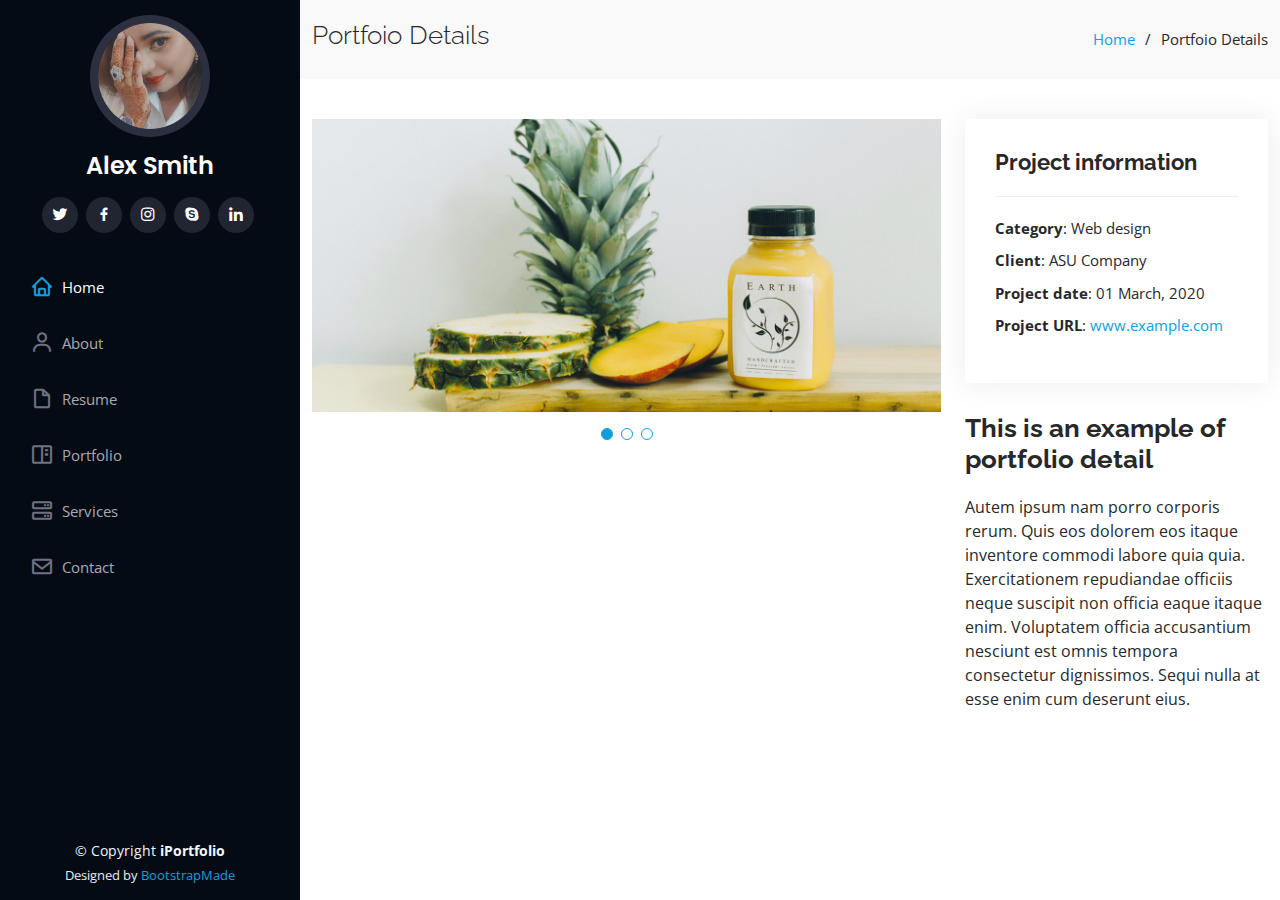
<file: portfolio-details.html>
<!DOCTYPE html>
<html lang="en">

<head>
  <meta charset="utf-8">
  <meta content="width=device-width, initial-scale=1.0" name="viewport">

  <title>Portfolio Details - iPortfolio Bootstrap Template</title>
  <meta content="" name="description">
  <meta content="" name="keywords">

  <!-- Favicons -->
  <link href="assets/img/favicon.png" rel="icon">
  <link href="assets/img/apple-touch-icon.png" rel="apple-touch-icon">

  <!-- Google Fonts -->
  <link href="https://fonts.googleapis.com/css?family=Open+Sans:300,300i,400,400i,600,600i,700,700i|Raleway:300,300i,400,400i,500,500i,600,600i,700,700i|Poppins:300,300i,400,400i,500,500i,600,600i,700,700i" rel="stylesheet">

  <!-- Vendor CSS Files -->
  <link href="assets/vendor/aos/aos.css" rel="stylesheet">
  <link href="assets/vendor/bootstrap/css/bootstrap.min.css" rel="stylesheet">
  <link href="assets/vendor/bootstrap-icons/bootstrap-icons.css" rel="stylesheet">
  <link href="assets/vendor/boxicons/css/boxicons.min.css" rel="stylesheet">
  <link href="assets/vendor/glightbox/css/glightbox.min.css" rel="stylesheet">
  <link href="assets/vendor/swiper/swiper-bundle.min.css" rel="stylesheet">

  <!-- Template Main CSS File -->
  <link href="assets/css/style.css" rel="stylesheet">

  <!-- =======================================================
  * Template Name: iPortfolio - v3.9.1
  * Template URL: https://bootstrapmade.com/iportfolio-bootstrap-portfolio-websites-template/
  * Author: BootstrapMade.com
  * License: https://bootstrapmade.com/license/
  ======================================================== -->
</head>

<body>

  <!-- ======= Mobile nav toggle button ======= -->
  <i class="bi bi-list mobile-nav-toggle d-xl-none"></i>

  <!-- ======= Header ======= -->
  <header id="header">
    <div class="d-flex flex-column">

      <div class="profile">
        <img src="assets/img/profile-img.jpg" alt="" class="img-fluid rounded-circle">
        <h1 class="text-light"><a href="index.html">Alex Smith</a></h1>
        <div class="social-links mt-3 text-center">
          <a href="#" class="twitter"><i class="bx bxl-twitter"></i></a>
          <a href="#" class="facebook"><i class="bx bxl-facebook"></i></a>
          <a href="#" class="instagram"><i class="bx bxl-instagram"></i></a>
          <a href="#" class="google-plus"><i class="bx bxl-skype"></i></a>
          <a href="#" class="linkedin"><i class="bx bxl-linkedin"></i></a>
        </div>
      </div>

      <nav id="navbar" class="nav-menu navbar">
        <ul>
          <li><a href="#hero" class="nav-link scrollto active"><i class="bx bx-home"></i> <span>Home</span></a></li>
          <li><a href="#about" class="nav-link scrollto"><i class="bx bx-user"></i> <span>About</span></a></li>
          <li><a href="#resume" class="nav-link scrollto"><i class="bx bx-file-blank"></i> <span>Resume</span></a></li>
          <li><a href="#portfolio" class="nav-link scrollto"><i class="bx bx-book-content"></i> <span>Portfolio</span></a></li>
          <li><a href="#services" class="nav-link scrollto"><i class="bx bx-server"></i> <span>Services</span></a></li>
          <li><a href="#contact" class="nav-link scrollto"><i class="bx bx-envelope"></i> <span>Contact</span></a></li>
        </ul>
      </nav><!-- .nav-menu -->
    </div>
  </header><!-- End Header -->

  <main id="main">

    <!-- ======= Breadcrumbs ======= -->
    <section id="breadcrumbs" class="breadcrumbs">
      <div class="container">

        <div class="d-flex justify-content-between align-items-center">
          <h2>Portfoio Details</h2>
          <ol>
            <li><a href="index.html">Home</a></li>
            <li>Portfoio Details</li>
          </ol>
        </div>

      </div>
    </section><!-- End Breadcrumbs -->

    <!-- ======= Portfolio Details Section ======= -->
    <section id="portfolio-details" class="portfolio-details">
      <div class="container">

        <div class="row gy-4">

          <div class="col-lg-8">
            <div class="portfolio-details-slider swiper">
              <div class="swiper-wrapper align-items-center">

                <div class="swiper-slide">
                  <img src="assets/img/portfolio/portfolio-details-1.jpg" alt="">
                </div>

                <div class="swiper-slide">
                  <img src="assets/img/portfolio/portfolio-details-2.jpg" alt="">
                </div>

                <div class="swiper-slide">
                  <img src="assets/img/portfolio/portfolio-details-3.jpg" alt="">
                </div>

              </div>
              <div class="swiper-pagination"></div>
            </div>
          </div>

          <div class="col-lg-4">
            <div class="portfolio-info">
              <h3>Project information</h3>
              <ul>
                <li><strong>Category</strong>: Web design</li>
                <li><strong>Client</strong>: ASU Company</li>
                <li><strong>Project date</strong>: 01 March, 2020</li>
                <li><strong>Project URL</strong>: <a href="#">www.example.com</a></li>
              </ul>
            </div>
            <div class="portfolio-description">
              <h2>This is an example of portfolio detail</h2>
              <p>
                Autem ipsum nam porro corporis rerum. Quis eos dolorem eos itaque inventore commodi labore quia quia. Exercitationem repudiandae officiis neque suscipit non officia eaque itaque enim. Voluptatem officia accusantium nesciunt est omnis
                tempora consectetur dignissimos. Sequi nulla at esse enim cum deserunt eius.
              </p>
            </div>
          </div>

        </div>

      </div>
    </section><!-- End Portfolio Details Section -->

  </main><!-- End #main -->

  <!-- ======= Footer ======= -->
  <footer id="footer">
    <div class="container">
      <div class="copyright">
        &copy; Copyright <strong><span>iPortfolio</span></strong>
      </div>
      <div class="credits">
        <!-- All the links in the footer should remain intact. -->
        <!-- You can delete the links only if you purchased the pro version. -->
        <!-- Licensing information: https://bootstrapmade.com/license/ -->
        <!-- Purchase the pro version with working PHP/AJAX contact form: https://bootstrapmade.com/iportfolio-bootstrap-portfolio-websites-template/ -->
        Designed by <a href="https://bootstrapmade.com/">BootstrapMade</a>
      </div>
    </div>
  </footer><!-- End  Footer -->

  <a href="#" class="back-to-top d-flex align-items-center justify-content-center"><i class="bi bi-arrow-up-short"></i></a>

  <!-- Vendor JS Files -->
  <script src="assets/vendor/purecounter/purecounter_vanilla.js"></script>
  <script src="assets/vendor/aos/aos.js"></script>
  <script src="assets/vendor/bootstrap/js/bootstrap.bundle.min.js"></script>
  <script src="assets/vendor/glightbox/js/glightbox.min.js"></script>
  <script src="assets/vendor/isotope-layout/isotope.pkgd.min.js"></script>
  <script src="assets/vendor/swiper/swiper-bundle.min.js"></script>
  <script src="assets/vendor/typed.js/typed.min.js"></script>
  <script src="assets/vendor/waypoints/noframework.waypoints.js"></script>
  <script src="assets/vendor/php-email-form/validate.js"></script>

  <!-- Template Main JS File -->
  <script src="assets/js/main.js"></script>

</body>

</html>
</file>
<file: assets/css/style.css>
/**
* Template Name: iPortfolio - v3.9.1
* Template URL: https://bootstrapmade.com/iportfolio-bootstrap-portfolio-websites-template/
* Author: BootstrapMade.com
* License: https://bootstrapmade.com/license/
*/

/*--------------------------------------------------------------
# General
--------------------------------------------------------------*/
body {
  font-family: "Open Sans", sans-serif;
  color: #272829;
}

a {
  color: #149ddd;
  text-decoration: none;
}

a:hover {
  color: #37b3ed;
  text-decoration: none;
}

h1,
h2,
h3,
h4,
h5,
h6 {
  font-family: "Raleway", sans-serif;
}

/*--------------------------------------------------------------
# Back to top button
--------------------------------------------------------------*/
.back-to-top {
  position: fixed;
  visibility: hidden;
  opacity: 0;
  right: 15px;
  bottom: 15px;
  z-index: 996;
  background: #149ddd;
  width: 40px;
  height: 40px;
  border-radius: 50px;
  transition: all 0.4s;
}

.back-to-top i {
  font-size: 28px;
  color: #fff;
  line-height: 0;
}

.back-to-top:hover {
  background: #2eafec;
  color: #fff;
}

.back-to-top.active {
  visibility: visible;
  opacity: 1;
}

/*--------------------------------------------------------------
# Header
--------------------------------------------------------------*/
#header {
  position: fixed;
  top: 0;
  left: 0;
  bottom: 0;
  width: 300px;
  transition: all ease-in-out 0.5s;
  z-index: 9997;
  transition: all 0.5s;
  padding: 0 15px;
  background: #040b14;
  overflow-y: auto;
}

#header .profile img {
  margin: 15px auto;
  display: block;
  width: 120px;
  border: 8px solid #2c2f3f;
}

#header .profile h1 {
  font-size: 24px;
  margin: 0;
  padding: 0;
  font-weight: 600;
  -moz-text-align-last: center;
  text-align-last: center;
  font-family: "Poppins", sans-serif;
}

#header .profile h1 a,
#header .profile h1 a:hover {
  color: #fff;
  text-decoration: none;
}

#header .profile .social-links a {
  font-size: 18px;
  display: inline-block;
  background: #212431;
  color: #fff;
  line-height: 1;
  padding: 8px 0;
  margin-right: 4px;
  border-radius: 50%;
  text-align: center;
  width: 36px;
  height: 36px;
  transition: 0.3s;
}

#header .profile .social-links a:hover {
  background: #149ddd;
  color: #fff;
  text-decoration: none;
}

#main {
  margin-left: 300px;
}

@media (max-width: 1199px) {
  #header {
    left: -300px;
  }

  #main {
    margin-left: 0;
  }
}

/*--------------------------------------------------------------
# Navigation Menu
--------------------------------------------------------------*/
/* Desktop Navigation */
.nav-menu {
  padding: 30px 0 0 0;
}

.nav-menu * {
  margin: 0;
  padding: 0;
  list-style: none;
}

.nav-menu>ul>li {
  position: relative;
  white-space: nowrap;
}

.nav-menu a,
.nav-menu a:focus {
  display: flex;
  align-items: center;
  color: #a8a9b4;
  padding: 12px 15px;
  margin-bottom: 8px;
  transition: 0.3s;
  font-size: 15px;
}

.nav-menu a i,
.nav-menu a:focus i {
  font-size: 24px;
  padding-right: 8px;
  color: #6f7180;
}

.nav-menu a:hover,
.nav-menu .active,
.nav-menu .active:focus,
.nav-menu li:hover>a {
  text-decoration: none;
  color: #fff;
}

.nav-menu a:hover i,
.nav-menu .active i,
.nav-menu .active:focus i,
.nav-menu li:hover>a i {
  color: #149ddd;
}

/* Mobile Navigation */
.mobile-nav-toggle {
  position: fixed;
  right: 15px;
  top: 15px;
  z-index: 9998;
  border: 0;
  font-size: 24px;
  transition: all 0.4s;
  outline: none !important;
  background-color: #149ddd;
  color: #fff;
  width: 40px;
  height: 40px;
  display: inline-flex;
  align-items: center;
  justify-content: center;
  line-height: 0;
  border-radius: 50px;
  cursor: pointer;
}

.mobile-nav-active {
  overflow: hidden;
}

.mobile-nav-active #header {
  left: 0;
}

/*--------------------------------------------------------------
# Hero Section
--------------------------------------------------------------*/
#hero {
  width: 100%;
  height: 100vh;
  background: url("../img/hero-bg.jpg") top center;
  background-size: cover;
}

#hero:before {
  content: "";
  background: rgba(5, 13, 24, 0.3);
  position: absolute;
  bottom: 0;
  top: 0;
  left: 0;
  right: 0;
  z-index: 1;
}

#hero .hero-container {
  position: relative;
  z-index: 2;
  min-width: 300px;
}

#hero h1 {
  margin: 0 0 10px 0;
  font-size: 64px;
  font-weight: 700;
  line-height: 56px;
  color: #fff;
}

#hero p {
  color: #fff;
  margin-bottom: 50px;
  font-size: 26px;
  font-family: "Poppins", sans-serif;
}

#hero p span {
  color: #fff;
  padding-bottom: 4px;
  letter-spacing: 1px;
  border-bottom: 3px solid #149ddd;
}

@media (min-width: 1024px) {
  #hero {
    background-attachment: fixed;
  }
}

@media (max-width: 768px) {
  #hero h1 {
    font-size: 28px;
    line-height: 36px;
  }

  #hero h2 {
    font-size: 18px;
    line-height: 24px;
    margin-bottom: 30px;
  }
}

/*--------------------------------------------------------------
# Sections General
--------------------------------------------------------------*/
section {
  padding: 60px 0;
  overflow: hidden;
}

.section-bg {
  background: #f5f8fd;
}

.section-title {
  padding-bottom: 30px;
}

.section-title h2 {
  font-size: 32px;
  font-weight: bold;
  margin-bottom: 20px;
  padding-bottom: 20px;
  position: relative;
  color: #173b6c;
}

.section-title h2::after {
  content: "";
  position: absolute;
  display: block;
  width: 50px;
  height: 3px;
  background: #149ddd;
  bottom: 0;
  left: 0;
}

.section-title p {
  margin-bottom: 0;
}

/*--------------------------------------------------------------
# About
--------------------------------------------------------------*/
.about .content h3 {
  font-weight: 700;
  font-size: 26px;
  color: #173b6c;
}

.about .content ul {
  list-style: none;
  padding: 0;
}

.about .content ul li {
  margin-bottom: 20px;
  display: flex;
  align-items: center;
}

.about .content ul strong {
  margin-right: 10px;
}

.about .content ul i {
  font-size: 16px;
  margin-right: 5px;
  color: #149ddd;
  line-height: 0;
}

.about .content p:last-child {
  margin-bottom: 0;
}

/*--------------------------------------------------------------
# Facts
--------------------------------------------------------------*/
.facts {
  padding-bottom: 30px;
}

.facts .count-box {
  padding: 30px;
  width: 100%;
}

.facts .count-box i {
  display: block;
  font-size: 44px;
  color: #149ddd;
  float: left;
  line-height: 0;
}

.facts .count-box span {
  font-size: 48px;
  line-height: 40px;
  display: block;
  font-weight: 700;
  color: #050d18;
  margin-left: 60px;
}

.facts .count-box p {
  padding: 15px 0 0 0;
  margin: 0 0 0 60px;
  font-family: "Raleway", sans-serif;
  font-size: 14px;
  color: #122f57;
}

.facts .count-box a {
  font-weight: 600;
  display: block;
  margin-top: 20px;
  color: #122f57;
  font-size: 15px;
  font-family: "Poppins", sans-serif;
  transition: ease-in-out 0.3s;
}

.facts .count-box a:hover {
  color: #1f5297;
}

/*--------------------------------------------------------------
# Akills
--------------------------------------------------------------*/
.skills .progress {
  height: 60px;
  display: block;
  background: none;
  border-radius: 0;
}

.skills .progress .skill {
  padding: 0;
  margin: 0 0 6px 0;
  text-transform: uppercase;
  display: block;
  font-weight: 600;
  font-family: "Poppins", sans-serif;
  color: #050d18;
}

.skills .progress .skill .val {
  float: right;
  font-style: normal;
}

.skills .progress-bar-wrap {
  background: #dce8f8;
  height: 10px;
}

.skills .progress-bar {
  width: 1px;
  height: 10px;
  transition: 0.9s;
  background-color: #149ddd;
}

/*--------------------------------------------------------------
# Resume
--------------------------------------------------------------*/
.resume .resume-title {
  font-size: 26px;
  font-weight: 700;
  margin-top: 20px;
  margin-bottom: 20px;
  color: #050d18;
}

.resume .resume-item {
  padding: 0 0 20px 20px;
  margin-top: -2px;
  border-left: 2px solid #1f5297;
  position: relative;
}

.resume .resume-item h4 {
  line-height: 18px;
  font-size: 18px;
  font-weight: 600;
  text-transform: uppercase;
  font-family: "Poppins", sans-serif;
  color: #050d18;
  margin-bottom: 10px;
}

.resume .resume-item h5 {
  font-size: 16px;
  background: #e4edf9;
  padding: 5px 15px;
  display: inline-block;
  font-weight: 600;
  margin-bottom: 10px;
}

.resume .resume-item ul {
  padding-left: 20px;
}

.resume .resume-item ul li {
  padding-bottom: 10px;
}

.resume .resume-item:last-child {
  padding-bottom: 0;
}

.resume .resume-item::before {
  content: "";
  position: absolute;
  width: 16px;
  height: 16px;
  border-radius: 50px;
  left: -9px;
  top: 0;
  background: #fff;
  border: 2px solid #1f5297;
}

/*--------------------------------------------------------------
# Portfolio
--------------------------------------------------------------*/
.portfolio .portfolio-item {
  margin-bottom: 30px;
}

.portfolio #portfolio-flters {
  padding: 0;
  margin: 0 auto 35px auto;
  list-style: none;
  text-align: center;
  background: #fff;
  border-radius: 50px;
  padding: 2px 15px;
}

.portfolio #portfolio-flters li {
  cursor: pointer;
  display: inline-block;
  padding: 10px 15px 8px 15px;
  font-size: 14px;
  font-weight: 600;
  line-height: 1;
  text-transform: uppercase;
  color: #272829;
  margin-bottom: 5px;
  transition: all 0.3s ease-in-out;
}

.portfolio #portfolio-flters li:hover,
.portfolio #portfolio-flters li.filter-active {
  color: #149ddd;
}

.portfolio #portfolio-flters li:last-child {
  margin-right: 0;
}

.portfolio .portfolio-wrap {
  transition: 0.3s;
  position: relative;
  overflow: hidden;
  z-index: 1;
}

.portfolio .portfolio-wrap::before {
  content: "";
  background: rgba(255, 255, 255, 0.5);
  position: absolute;
  left: 0;
  right: 0;
  top: 0;
  bottom: 0;
  transition: all ease-in-out 0.3s;
  z-index: 2;
  opacity: 0;
}

.portfolio .portfolio-wrap .portfolio-links {
  opacity: 1;
  left: 0;
  right: 0;
  bottom: -60px;
  z-index: 3;
  position: absolute;
  transition: all ease-in-out 0.3s;
  display: flex;
  justify-content: center;
}

.portfolio .portfolio-wrap .portfolio-links a {
  color: #fff;
  font-size: 28px;
  text-align: center;
  background: rgba(20, 157, 221, 0.75);
  transition: 0.3s;
  width: 50%;
}

.portfolio .portfolio-wrap .portfolio-links a:hover {
  background: rgba(20, 157, 221, 0.95);
}

.portfolio .portfolio-wrap .portfolio-links a+a {
  border-left: 1px solid #37b3ed;
}

.portfolio .portfolio-wrap:hover::before {
  top: 0;
  left: 0;
  right: 0;
  bottom: 0;
  opacity: 1;
}

.portfolio .portfolio-wrap:hover .portfolio-links {
  opacity: 1;
  bottom: 0;
}

/*--------------------------------------------------------------
# Portfolio Details
--------------------------------------------------------------*/
.portfolio-details {
  padding-top: 40px;
}

.portfolio-details .portfolio-details-slider img {
  width: 100%;
}

.portfolio-details .portfolio-details-slider .swiper-pagination {
  margin-top: 20px;
  position: relative;
}

.portfolio-details .portfolio-details-slider .swiper-pagination .swiper-pagination-bullet {
  width: 12px;
  height: 12px;
  background-color: #fff;
  opacity: 1;
  border: 1px solid #149ddd;
}

.portfolio-details .portfolio-details-slider .swiper-pagination .swiper-pagination-bullet-active {
  background-color: #149ddd;
}

.portfolio-details .portfolio-info {
  padding: 30px;
  box-shadow: 0px 0 30px rgba(5, 13, 24, 0.08);
}

.portfolio-details .portfolio-info h3 {
  font-size: 22px;
  font-weight: 700;
  margin-bottom: 20px;
  padding-bottom: 20px;
  border-bottom: 1px solid #eee;
}

.portfolio-details .portfolio-info ul {
  list-style: none;
  padding: 0;
  font-size: 15px;
}

.portfolio-details .portfolio-info ul li+li {
  margin-top: 10px;
}

.portfolio-details .portfolio-description {
  padding-top: 30px;
}

.portfolio-details .portfolio-description h2 {
  font-size: 26px;
  font-weight: 700;
  margin-bottom: 20px;
}

.portfolio-details .portfolio-description p {
  padding: 0;
}

/*--------------------------------------------------------------
# Services
--------------------------------------------------------------*/
.services .icon-box {
  margin-bottom: 20px;
}

.services .icon {
  float: left;
  display: flex;
  align-items: center;
  justify-content: center;
  width: 54px;
  height: 54px;
  background: #149ddd;
  border-radius: 50%;
  transition: 0.5s;
  border: 1px solid #149ddd;
}

.services .icon i {
  color: #fff;
  font-size: 24px;
  line-height: 0;
}

.services .icon-box:hover .icon {
  background: #fff;
}

.services .icon-box:hover .icon i {
  color: #149ddd;
}

.services .title {
  margin-left: 80px;
  font-weight: 700;
  margin-bottom: 15px;
  font-size: 18px;
}

.services .title a {
  color: #343a40;
}

.services .title a:hover {
  color: #149ddd;
}

.services .description {
  margin-left: 80px;
  line-height: 24px;
  font-size: 14px;
}

/*--------------------------------------------------------------
# Testimonials
--------------------------------------------------------------*/
.testimonials .testimonials-carousel,
.testimonials .testimonials-slider {
  overflow: hidden;
}

.testimonials .testimonial-item {
  box-sizing: content-box;
  text-align: center;
  min-height: 320px;
}

.testimonials .testimonial-item .testimonial-img {
  width: 90px;
  border-radius: 50%;
  margin: 0 auto;
}

.testimonials .testimonial-item h3 {
  font-size: 18px;
  font-weight: bold;
  margin: 10px 0 5px 0;
  color: #111;
}

.testimonials .testimonial-item h4 {
  font-size: 14px;
  color: #999;
  margin: 0;
}

.testimonials .testimonial-item .quote-icon-left,
.testimonials .testimonial-item .quote-icon-right {
  color: #c3e8fa;
  font-size: 26px;
}

.testimonials .testimonial-item .quote-icon-left {
  display: inline-block;
  left: -5px;
  position: relative;
}

.testimonials .testimonial-item .quote-icon-right {
  display: inline-block;
  right: -5px;
  position: relative;
  top: 10px;
}

.testimonials .testimonial-item p {
  font-style: italic;
  margin: 0 15px 15px 15px;
  padding: 20px;
  background: #fff;
  position: relative;
  margin-bottom: 35px;
  border-radius: 6px;
  box-shadow: 0px 2px 15px rgba(0, 0, 0, 0.1);
}

.testimonials .testimonial-item p::after {
  content: "";
  width: 0;
  height: 0;
  border-top: 20px solid #fff;
  border-right: 20px solid transparent;
  border-left: 20px solid transparent;
  position: absolute;
  bottom: -20px;
  left: calc(50% - 20px);
}

.testimonials .swiper-pagination {
  margin-top: 20px;
  position: relative;
}

.testimonials .swiper-pagination .swiper-pagination-bullet {
  width: 12px;
  height: 12px;
  background-color: #fff;
  opacity: 1;
  border: 1px solid #149ddd;
}

.testimonials .swiper-pagination .swiper-pagination-bullet-active {
  background-color: #149ddd;
}

/*--------------------------------------------------------------
# Contact
--------------------------------------------------------------*/
.contact {
  padding-bottom: 130px;
}

.contact .info {
  padding: 30px;
  background: #fff;
  width: 100%;
  box-shadow: 0 0 24px 0 rgba(0, 0, 0, 0.12);
}

.contact .info i {
  font-size: 20px;
  color: #149ddd;
  float: left;
  width: 44px;
  height: 44px;
  background: #dff3fc;
  display: flex;
  justify-content: center;
  align-items: center;
  border-radius: 50px;
  transition: all 0.3s ease-in-out;
}

.contact .info h4 {
  padding: 0 0 0 60px;
  font-size: 22px;
  font-weight: 600;
  margin-bottom: 5px;
  color: #050d18;
}

.contact .info p {
  padding: 0 0 10px 60px;
  margin-bottom: 20px;
  font-size: 14px;
  color: #173b6c;
}

.contact .info .email p {
  padding-top: 5px;
}

.contact .info .social-links {
  padding-left: 60px;
}

.contact .info .social-links a {
  font-size: 18px;
  display: inline-block;
  background: #333;
  color: #fff;
  line-height: 1;
  padding: 8px 0;
  border-radius: 50%;
  text-align: center;
  width: 36px;
  height: 36px;
  transition: 0.3s;
  margin-right: 10px;
}

.contact .info .social-links a:hover {
  background: #149ddd;
  color: #fff;
}

.contact .info .email:hover i,
.contact .info .address:hover i,
.contact .info .phone:hover i {
  background: #149ddd;
  color: #fff;
}

.contact .php-email-form {
  width: 100%;
  padding: 30px;
  background: #fff;
  box-shadow: 0 0 24px 0 rgba(0, 0, 0, 0.12);
}

.contact .php-email-form .form-group {
  padding-bottom: 8px;
}

.contact .php-email-form .validate {
  display: none;
  color: red;
  margin: 0 0 15px 0;
  font-weight: 400;
  font-size: 13px;
}

.contact .php-email-form .error-message {
  display: none;
  color: #fff;
  background: #ed3c0d;
  text-align: left;
  padding: 15px;
  font-weight: 600;
}

.contact .php-email-form .error-message br+br {
  margin-top: 25px;
}

.contact .php-email-form .sent-message {
  display: none;
  color: #fff;
  background: #18d26e;
  text-align: center;
  padding: 15px;
  font-weight: 600;
}

.contact .php-email-form .loading {
  display: none;
  background: #fff;
  text-align: center;
  padding: 15px;
}

.contact .php-email-form .loading:before {
  content: "";
  display: inline-block;
  border-radius: 50%;
  width: 24px;
  height: 24px;
  margin: 0 10px -6px 0;
  border: 3px solid #18d26e;
  border-top-color: #eee;
  -webkit-animation: animate-loading 1s linear infinite;
  animation: animate-loading 1s linear infinite;
}

.contact .php-email-form .form-group {
  margin-bottom: 15px;
}

.contact .php-email-form label {
  padding-bottom: 8px;
}

.contact .php-email-form input,
.contact .php-email-form textarea {
  border-radius: 0;
  box-shadow: none;
  font-size: 14px;
}

.contact .php-email-form input {
  height: 44px;
}

.contact .php-email-form textarea {
  padding: 10px 15px;
}

.contact .php-email-form button[type=submit] {
  background: #149ddd;
  border: 0;
  padding: 10px 24px;
  color: #fff;
  transition: 0.4s;
  border-radius: 4px;
}

.contact .php-email-form button[type=submit]:hover {
  background: #37b3ed;
}

@-webkit-keyframes animate-loading {
  0% {
    transform: rotate(0deg);
  }

  100% {
    transform: rotate(360deg);
  }
}

@keyframes animate-loading {
  0% {
    transform: rotate(0deg);
  }

  100% {
    transform: rotate(360deg);
  }
}

/*--------------------------------------------------------------
# Breadcrumbs
--------------------------------------------------------------*/
.breadcrumbs {
  padding: 20px 0;
  background: #f9f9f9;
}

.breadcrumbs h2 {
  font-size: 26px;
  font-weight: 300;
}

.breadcrumbs ol {
  display: flex;
  flex-wrap: wrap;
  list-style: none;
  padding: 0;
  margin: 0;
  font-size: 15px;
}

.breadcrumbs ol li+li {
  padding-left: 10px;
}

.breadcrumbs ol li+li::before {
  display: inline-block;
  padding-right: 10px;
  color: #0e2442;
  content: "/";
}

@media (max-width: 768px) {
  .breadcrumbs .d-flex {
    display: block !important;
  }

  .breadcrumbs ol {
    display: block;
  }

  .breadcrumbs ol li {
    display: inline-block;
  }
}

/*--------------------------------------------------------------
# Footer
--------------------------------------------------------------*/
#footer {
  padding: 15px;
  color: #f4f6fd;
  font-size: 14px;
  position: fixed;
  left: 0;
  bottom: 0;
  width: 300px;
  z-index: 9999;
  background: #040b14;
}

#footer .copyright {
  text-align: center;
}

#footer .credits {
  padding-top: 5px;
  text-align: center;
  font-size: 13px;
  color: #eaebf0;
}

@media (max-width: 1199px) {
  #footer {
    position: static;
    width: auto;
    padding-right: 20px 15px;
  }
}
.btn{
    color: #00a7ff;
    border: 1px solid #00a7ff;
    font-weight: 500;
    display: inline-block;
    margin-top: 25px;
    padding: 20px 30px;
    letter-spacing: 1px;
    border-radius: 10px;
}

.btn:hover{
    color:  #ff004a;
    border: 1px solid #ff004a;
}
</file>
